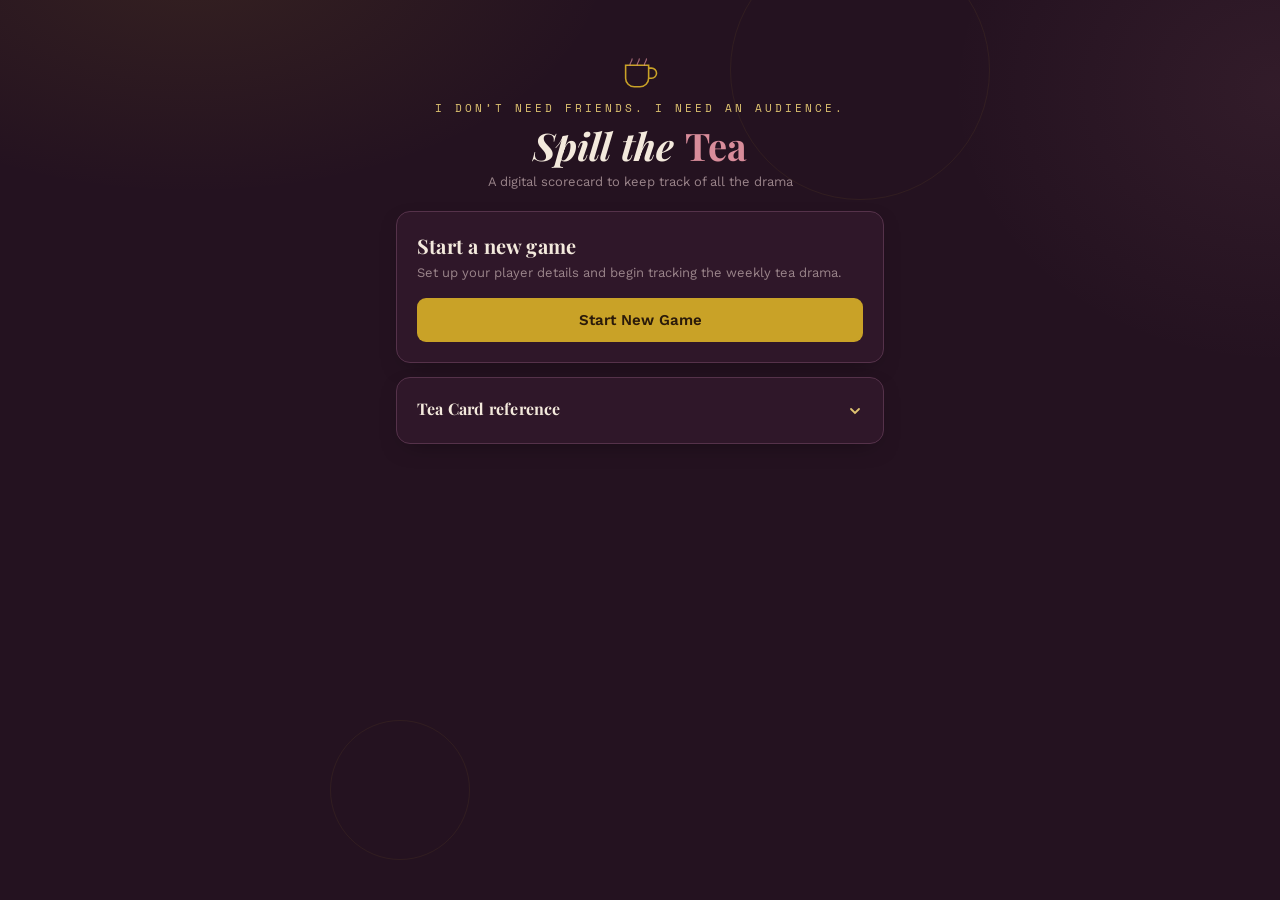
<file: index.html>
<!DOCTYPE html>
<html lang="en">
<head>
  <!-- Page setup and browser metadata -->
  <meta charset="UTF-8">
  <meta name="viewport" content="width=device-width, initial-scale=1.0, maximum-scale=1, user-scalable=no">
  <title>Spill the Tea — Scorecard</title>

  <!-- Fonts and styling -->
  <link rel="preconnect" href="https://fonts.googleapis.com">
  <link href="https://fonts.googleapis.com/css2?family=Playfair+Display:ital,wght@0,600;0,700;1,600&family=Space+Mono:wght@400;700&family=Work+Sans:wght@400;500;600;700&display=swap" rel="stylesheet">
  <link rel="stylesheet" href="style.css">
</head>
<body>
  <!-- This div is the mounting point for the single-player game interface -->
  <div class="app" id="app"></div>

  <!-- Game logic loads here -->
  <script src="app.js"></script>
</body>
</html>
</file>
<file: style.css>
/*
  This stylesheet controls the visual design of the app.
  It handles the colors, spacing, button layout, and scorecard alignment.
*/

:root{
  --bg: #241220;
  --bg-alt: #33182d;
  --card: #2f1729;
  --card-raised: #3a1e34;
  --gold: #c9a227;
  --gold-soft: #e0c471;
  --rose: #d88c9a;
  --text: #f3e9dc;
  --text-dim: #c9b8bb;
  --text-faint: #9a848a;
  --line: #55324a;
  --good: #8fae7c;
  --bad: #c46b6b;
  --radius: 14px;
}

*{box-sizing:border-box; min-width:0;}
html,body{margin:0;padding:0;}

body{
  background:
    radial-gradient(ellipse 700px 400px at 15% -5%, rgba(201,162,39,0.10), transparent 60%),
    radial-gradient(ellipse 600px 500px at 100% 10%, rgba(216,140,154,0.08), transparent 55%),
    var(--bg);
  color:var(--text);
  font-family:'Work Sans', sans-serif;
  min-height:100vh;
  -webkit-font-smoothing:antialiased;
}

.app{
  max-width:520px;
  margin:0 auto;
  min-height:100vh;
  padding:20px 16px 48px;
  position:relative;
}

.stain{
  position:absolute;
  border-radius:50%;
  border:1.5px solid var(--gold);
  opacity:0.08;
  pointer-events:none;
}

h1,h2,h3{font-family:'Playfair Display', serif; margin:0; letter-spacing:0.2px;}

.brand{
  display:flex;
  flex-direction:column;
  align-items:center;
  text-align:center;
  padding:28px 0 22px;
  position:relative;
}
.brand .eyebrow{
  font-family:'Space Mono', monospace;
  font-size:11px;
  letter-spacing:3px;
  text-transform:uppercase;
  color:var(--gold-soft);
  margin-bottom:10px;
}
.brand h1{
  font-size:clamp(28px, 9vw, 38px);
  font-style:italic;
  font-weight:700;
  color:var(--text);
  line-height:1.05;
}
.brand h1 span{ color:var(--rose); font-style:normal; }
.brand .sub{
  margin-top:8px;
  font-size:13px;
  color:var(--text-faint);
}
.cup{
  width:46px;height:46px;margin-bottom:6px;
}

.card{
  background:var(--card);
  border:1px solid var(--line);
  border-radius:var(--radius);
  padding:20px;
  margin-bottom:14px;
  box-shadow:0 8px 24px -12px rgba(0,0,0,0.5);
  overflow:hidden;
}
.card h2{ font-size:20px; margin-bottom:4px; color:var(--text);}
.card .desc{ font-size:13px; color:var(--text-faint); margin-bottom:16px; line-height:1.5;}

label{
  display:block;
  font-size:11px;
  letter-spacing:1.5px;
  text-transform:uppercase;
  color:var(--gold-soft);
  margin-bottom:6px;
  font-family:'Space Mono', monospace;
}
input[type=text], input[type=number]{
  width:100%;
  background:var(--bg-alt);
  border:1px solid var(--line);
  color:var(--text);
  border-radius:9px;
  padding:12px 14px;
  font-size:16px;
  font-family:'Work Sans', sans-serif;
  margin-bottom:14px;
  -webkit-appearance:none;
}
input:focus{ outline:none; border-color:var(--gold); }
input::placeholder{ color:var(--text-faint); }

.btn{
  display:inline-flex;
  align-items:center;
  justify-content:center;
  gap:8px;
  width:100%;
  padding:13px 18px;
  border-radius:9px;
  border:none;
  font-family:'Work Sans', sans-serif;
  font-weight:600;
  font-size:15px;
  cursor:pointer;
  transition:transform .12s ease, opacity .12s ease;
  text-align:center;
}
.btn:active{ transform:scale(0.98); }
.btn-primary{ background:var(--gold); color:#2a1a0a; }
.btn-ghost{ background:transparent; color:var(--text-dim); border:1px solid var(--line); }
.btn-rose{ background:var(--rose); color:#2a1015; }
.btn:disabled{ opacity:0.45; cursor:not-allowed; }

.starter-control{
  display:flex;
  align-items:center;
  justify-content:center;
  gap:12px;
  margin:0 0 14px;
}
.start-slot-value{
  min-width:80px;
  text-align:center;
  font-family:'Space Mono', monospace;
  font-weight:700;
  font-size:24px;
  color:var(--text);
}

.step-btn{
  width:36px; height:36px; flex-shrink:0;
  border-radius:50%;
  border:1px solid var(--gold);
  background:var(--bg-alt);
  color:var(--gold-soft);
  font-size:22px;
  font-family:'Space Mono', monospace;
  display:flex; align-items:center; justify-content:center;
  cursor:pointer;
  user-select:none;
  line-height:1;
}
.step-btn:active{ background:var(--gold); color:#2a1a0a; }

.topbar{
  display:flex; flex-wrap:wrap; align-items:center; justify-content:space-between; gap:8px;
  margin-bottom:16px;
}
.topbar .who{ font-family:'Playfair Display', serif; font-style:italic; font-size:20px; word-break:break-word; display:flex; align-items:center; gap:8px; flex-wrap:wrap; }
.player-number{
  font-family:'Space Mono', monospace;
  font-size:12px;
  color:var(--gold-soft);
  border:1px solid var(--line);
  border-radius:20px;
  padding:5px 10px;
  letter-spacing:1px;
  flex-shrink:0;
}

.action-btn{
  width:100%;
  border:none;
  border-radius:11px;
  padding:14px 16px;
  font-family:'Work Sans', sans-serif;
  font-weight:700;
  font-size:14.5px;
  margin-bottom:12px;
  cursor:pointer;
  display:flex; align-items:center; justify-content:center; gap:8px;
  text-align:center;
  line-height:1.3;
}
.action-btn:active{ transform:scale(0.98); }
.action-btn.rose{ background:linear-gradient(135deg, var(--rose), #c96f82); color:#2a1015; }
.action-btn.gold{ background:linear-gradient(135deg, var(--gold), #b8901f); color:#2a1a0a; }

.week-label{ margin-bottom:8px; }
.week-grid{
  display:grid;
  grid-template-columns: repeat(7, 1fr);
  gap:5px;
  margin-bottom:14px;
  width:100%;
}
.week-btn{
  padding:10px 2px;
  text-align:center;
  border-radius:8px;
  border:1px solid var(--line);
  background:transparent;
  font-family:'Space Mono', monospace;
  font-size:13px;
  color:var(--text-dim);
  cursor:pointer;
  user-select:none;
}
.week-btn.active{ background:var(--gold); color:#2a1a0a; border-color:var(--gold); font-weight:700; }

.row{
  display:flex;
  flex-direction:column;
  padding:12px 0;
  border-bottom:1px solid var(--line);
  gap:8px;
}
.row:last-child{ border-bottom:none; }
.row .row-label{ font-size:14px; color:var(--text); }
.row .row-label small{ display:block; color:var(--text-faint); font-size:11px; margin-top:2px; line-height:1.4; }
.row .row-control{
  display:grid;
  grid-template-columns: 1fr auto;
  align-items:center;
  gap:10px;
}
.control-left{
  display:flex; flex-wrap:wrap; align-items:center; gap:8px;
  justify-self:start;
}
.control-right{
  display:flex; align-items:center; gap:8px;
  justify-self:end;
}

.slot{ width:34px; flex-shrink:0; display:flex; align-items:center; justify-content:center; }
.slot-value{
  width:48px; flex-shrink:0; text-align:center;
  font-family:'Space Mono', monospace; font-weight:700; font-size:16px; color:var(--text);
}
.subtotal-row .slot-value{ font-size:18px; color:var(--gold-soft); }
.final-row .slot-value{ font-size:26px; color:var(--rose); }

.yesno{
  display:flex; border:1px solid var(--line); border-radius:20px; overflow:hidden; flex-shrink:0;
}
.yesno-opt{
  padding:7px 12px;
  font-family:'Space Mono', monospace;
  font-size:12.5px;
  color:var(--text-dim);
  cursor:pointer;
  user-select:none;
  white-space:nowrap;
}
.yesno-opt.active-yes{ background:var(--good); color:#12210c; font-weight:700; }
.yesno-opt.active-no{
  background:rgba(196,107,107,0.22);
  color:#f7d5d5;
  font-weight:700;
  border-left:1px solid rgba(196,107,107,0.6);
  box-shadow:inset 0 0 0 1px rgba(196,107,107,0.2);
}

.point-badge{
  font-family:'Space Mono', monospace;
  font-size:12.5px;
  font-weight:700;
  padding:6px 9px;
  border-radius:20px;
  flex-shrink:0;
  white-space:nowrap;
}
.point-badge.pos{ color:var(--good); border:1px solid var(--good); }
.point-badge.neg{ color:var(--bad); border:1px solid var(--bad); }

.subtotal-row{
  background:var(--card-raised);
  margin:6px -20px;
  padding:12px 20px;
  border-top:1px solid var(--gold);
  border-bottom:1px solid var(--gold);
}
.subtotal-row .row-label{ font-weight:700; letter-spacing:0.5px; }

.final-row{
  margin-top:6px;
  padding-top:14px;
}
.final-row .row-label{ font-family:'Playfair Display', serif; font-style:italic; font-size:16px; color:var(--text-dim);}

.legend-item{
  padding:10px 0;
  border-bottom:1px solid var(--line);
}
.legend-item:last-child{ border-bottom:none; }
.legend-item .lname{ font-weight:600; font-size:14px; color:var(--text); display:flex; flex-wrap:wrap; justify-content:space-between; gap:6px;}
.legend-item .lname .pts{ font-family:'Space Mono', monospace; font-size:13px;}
.legend-item .ldesc{ font-size:12.5px; color:var(--text-faint); margin-top:2px; line-height:1.4;}
.pts.pos{ color:var(--good); }
.pts.neg{ color:var(--bad); }

.error-msg{
  background:rgba(196,107,107,0.12);
  border:1px solid var(--bad);
  color:#e3a6a6;
  padding:10px 14px;
  border-radius:9px;
  font-size:13px;
  margin-bottom:14px;
}
.collapsible-header{
  display:flex; flex-wrap:wrap; align-items:center; justify-content:space-between; gap:8px;
  cursor:pointer;
}
.chev{ transition:transform .2s ease; color:var(--gold-soft); flex-shrink:0; }
.chev.open{ transform:rotate(180deg); }

.bottom-nav{
  display:flex; flex-wrap:wrap; gap:8px; margin-top:16px;
}
.bottom-nav .btn{ font-size:13px; padding:11px; flex:1 1 140px; }
.bottom-nav .btn-reset{
  width:auto;
  flex:0 0 auto;
  padding:8px 12px;
  background:rgba(196,107,107,0.12);
  color:var(--rose);
  border:1px solid rgba(196,107,107,0.45);
}

.full-overlay{
  position:fixed; inset:0;
  background:var(--bg);
  z-index:100;
  overflow-y:auto;
  padding:18px 10px 32px;
}
.full-overlay .full-head{
  text-align:center;
  margin-bottom:14px;
  padding:0 8px;
}
.full-overlay .full-head h2{
  font-size:21px; font-style:italic;
}
.full-overlay .full-head .sub{
  font-size:12px; color:var(--text-faint); margin-top:4px;
}
.full-grid{
  display:grid;
  grid-template-columns: 1.5fr repeat(7, 1fr);
  border:1px solid var(--line);
  border-radius:10px;
  overflow:hidden;
  margin-bottom:16px;
  background:var(--bg);
}
.full-grid .gcell{
  padding:7px 2px;
  border-bottom:1px solid var(--line);
  border-right:1px solid var(--line);
  font-size:10.5px;
  text-align:center;
  font-family:'Space Mono', monospace;
  display:flex; align-items:center; justify-content:center;
  line-height:1.2;
}
.full-grid .gcell.rowlabel{
  text-align:left;
  justify-content:flex-start;
  font-family:'Work Sans', sans-serif;
  font-size:10.5px;
  font-weight:600;
  padding-left:8px;
}
.full-grid .gcell.head{
  background:var(--card-raised);
  color:var(--gold-soft);
  font-weight:700;
  font-size:11px;
}
.full-grid .gcell.head.rowlabel{ color:var(--gold-soft); }
.full-grid .gcell.subtotal{ background:rgba(201,162,39,0.12); color:var(--gold-soft); font-weight:700; }
.full-grid .gcell.final{ background:rgba(216,140,154,0.14); color:var(--rose); font-weight:700; }

.reveal-overlay{
  position:fixed; inset:0;
  background:var(--bg);
  display:flex; flex-direction:column; align-items:center; justify-content:center;
  padding:24px;
  z-index:100;
  text-align:center;
}
.reveal-overlay .eyebrow{
  font-family:'Space Mono', monospace;
  font-size:12px;
  letter-spacing:3px;
  text-transform:uppercase;
  color:var(--gold-soft);
  margin-bottom:18px;
}
.reveal-overlay .big-num{
  font-family:'Playfair Display', serif;
  font-weight:700;
  font-style:italic;
  font-size:clamp(64px, 26vw, 140px);
  color:var(--rose);
  line-height:1;
  margin-bottom:10px;
}
.reveal-overlay .cap{
  font-size:14px;
  color:var(--text-dim);
  margin-bottom:36px;
}
.reveal-overlay .btn{
  max-width:280px;
}
</file>
